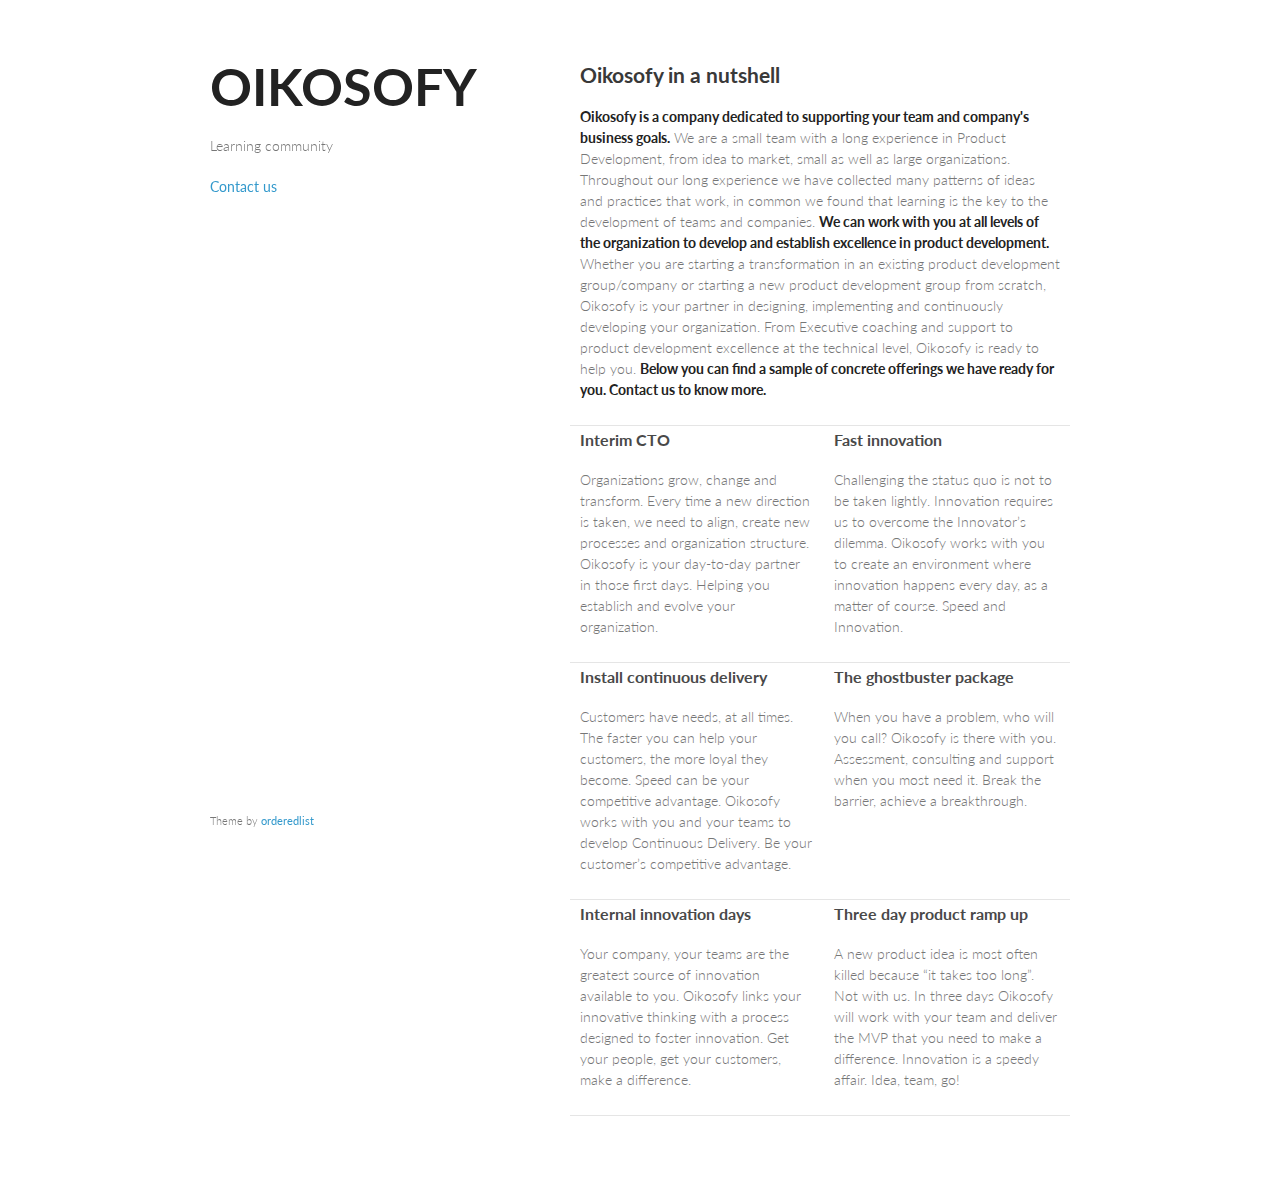
<file: index.html>
<!doctype html>
<html>
  <head>
    <meta charset="utf-8">
    <meta http-equiv="X-UA-Compatible" content="chrome=1">
    <title>Oikosofy - Learning Community</title>

    <link rel="stylesheet" href="stylesheets/styles.css">
    <link rel="stylesheet" href="stylesheets/pygment_trac.css">
    <meta name="viewport" content="width=device-width, initial-scale=1, user-scalable=no">
    <!--[if lt IE 9]>
    <script src="//html5shiv.googlecode.com/svn/trunk/html5.js"></script>
    <![endif]-->
  </head>
  <body>
<script type="text/javascript">

  var _gaq = _gaq || [];
  _gaq.push(['_setAccount', 'UA-38087314-1']);
  _gaq.push(['_trackPageview']);

  (function() {
    var ga = document.createElement('script'); ga.type = 'text/javascript'; ga.async = true;
    ga.src = ('https:' == document.location.protocol ? 'https://ssl' : 'http://www') + '.google-analytics.com/ga.js';
    var s = document.getElementsByTagName('script')[0]; s.parentNode.insertBefore(ga, s);
  })();

</script>
    <div class="wrapper">
      <header>
        <h1>OIKOSOFY</h1>
        <p>Learning community</p>


        <p class="view"><a href="mailto:luis.goncalves@oikosofy.com">Contact us</a></p>

      </header>
      <section>

        <table border="0" cellspacing="0" cellpadding="0">
<tr>
<div>
<td colspan="2">
<h2>Oikosofy in a nutshell</h2>
<p><strong>Oikosofy is a company dedicated to supporting your team and company's business goals.</strong> We are a small team with a long experience in Product Development, from idea to market, small as well as large organizations. Throughout our long experience we have collected many patterns of ideas and practices that work, in common we found that learning is the key to the development of teams and companies. <strong>We can work with you at all levels of the organization to develop and establish excellence in product development.</strong>
Whether you are starting a transformation in an existing product development group/company or starting a new product development group from scratch, Oikosofy is your partner in designing, implementing and continuously developing your organization. From Executive coaching and support to product development excellence at the technical level, Oikosofy is ready to help you. 
<strong>Below you can find a sample of concrete offerings we have ready for you. Contact us to know more.</strong>
</p>
</td>
</tr>
<tr>
<td valign="top">
<div>
<h3>Interim CTO</h3>
<p> Organizations grow, change and transform. Every time a new direction is taken, we need to align, create new processes and organization structure. Oikosofy is your day-to-day partner in those first days. Helping you establish and evolve your organization.<br></p>
</div>
</td>
<td valign="top">
<div>
<h3>Fast innovation</h3>
<p>Challenging the status quo is not to be taken lightly. Innovation requires us to overcome the Innovator’s dilemma. Oikosofy works with you to create an environment where innovation happens every day, as a matter of course. Speed and Innovation.</p>
</div>
</td>
</tr>
<tr>
<td valign="top">
<div>
<h3>Install continuous delivery</h3>
<p>Customers have needs, at all times. The faster you can help your customers, the more loyal they become. Speed can be your competitive advantage. Oikosofy works with you and your teams to develop Continuous Delivery. Be your customer’s competitive advantage.</p>
</div>
</td>
<td valign="top">
<h3>The ghostbuster package</h3>
<p>When you have a problem, who will you call? Oikosofy is there with you. Assessment, consulting and support when you most need it. Break the barrier, achieve a breakthrough.</p>
</td>
</tr>
<tr>
<td valign="top">
<h3>Internal innovation days</h3>
<p>Your company, your teams are the greatest source of innovation available to you. Oikosofy links your innovative thinking with a process designed to foster innovation. Get your people, get your customers, make a difference.</p>
</td>
<td valign="top">
<h3>Three day product ramp up</h3>
<p>A new product idea is most often killed because “it takes too long”. Not with us. In three days Oikosofy will work with your team and deliver the MVP that you need to make a difference. Innovation is a speedy affair. Idea, team, go!</p>
</td>
</tr>
</table>
      </section>
      <footer>
        <p><small>Theme by <a href="https://github.com/orderedlist">orderedlist</a></small></p>
      </footer>
    </div>
    <script src="javascripts/scale.fix.js"></script>
    
  </body>
</html>
</file>
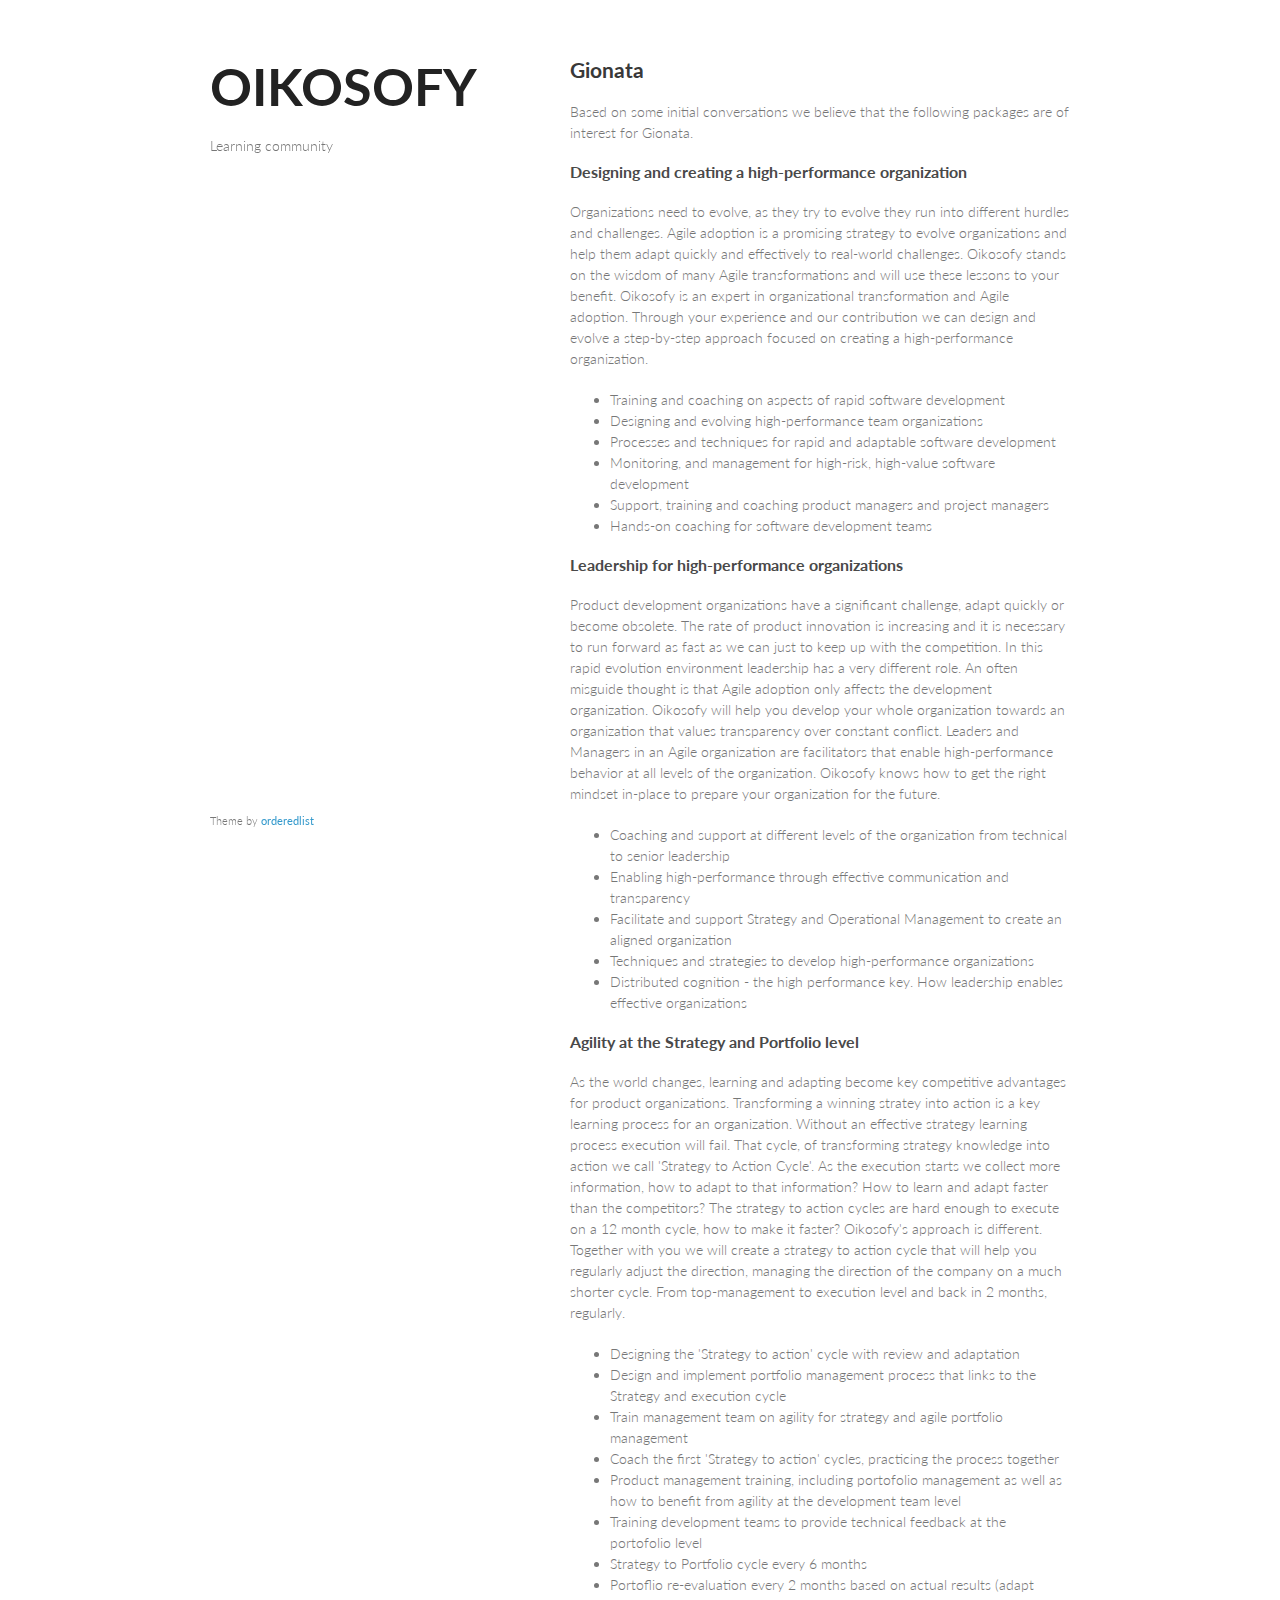
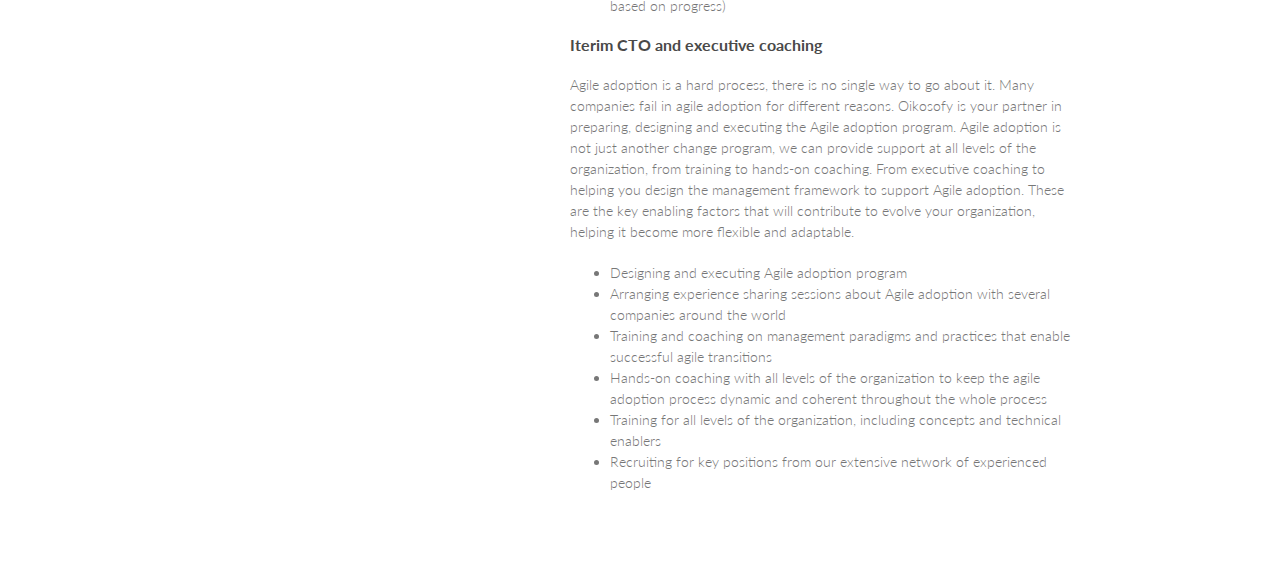
<file: gionata.html>
<!doctype html>
<html>
  <head>
    <meta charset="utf-8">
    <meta http-equiv="X-UA-Compatible" content="chrome=1">
    <title>Oikosofy - Learning Community</title>

    <link rel="stylesheet" href="stylesheets/styles.css">
    <link rel="stylesheet" href="stylesheets/pygment_trac.css">
    <meta name="viewport" content="width=device-width, initial-scale=1, user-scalable=no">
    <!--[if lt IE 9]>
    <script src="//html5shiv.googlecode.com/svn/trunk/html5.js"></script>
    <![endif]-->
  </head>
  <body>
<script type="text/javascript">

  var _gaq = _gaq || [];
  _gaq.push(['_setAccount', 'UA-38087314-1']);
  _gaq.push(['_trackPageview']);

  (function() {
    var ga = document.createElement('script'); ga.type = 'text/javascript'; ga.async = true;
    ga.src = ('https:' == document.location.protocol ? 'https://ssl' : 'http://www') + '.google-analytics.com/ga.js';
    var s = document.getElementsByTagName('script')[0]; s.parentNode.insertBefore(ga, s);
  })();

</script>
    <div class="wrapper">
      <header>
        <h1>OIKOSOFY</h1>
        <p>Learning community</p>

      </header>
      <section>
        <h2>Gionata</h2>
        <p>Based on some initial conversations we believe that the following packages are of interest for Gionata.</p>

<h3>Designing and creating a high-performance organization</h3>
<p>Organizations need to evolve, as they try to evolve they run into different hurdles and challenges. Agile adoption is a promising strategy to evolve organizations and help them adapt quickly and effectively to real-world challenges. Oikosofy stands on the wisdom of many Agile transformations and will use these lessons to your benefit. Oikosofy is an expert in organizational transformation and Agile adoption. Through your experience and our contribution we can design and evolve a step-by-step approach focused on creating a high-performance organization.
<ul>
  <li> Training and coaching on aspects of rapid software development
  <li> Designing and evolving high-performance team organizations
  <li> Processes and techniques for rapid and adaptable software development
  <li> Monitoring, and management for high-risk, high-value software development
  <li> Support, training and coaching product managers and project managers
  <li> Hands-on coaching for software development teams
</ul>
</p>

<h3>Leadership for high-performance organizations</h3>
<p>Product development organizations have a significant challenge, adapt quickly or become obsolete. The rate of product innovation is increasing and it is necessary to run forward as fast as we can just to keep up with the competition. In this rapid evolution environment leadership has a very different role. An often misguide thought is that Agile adoption only affects the development organization. Oikosofy will help you develop your whole organization towards an organization that values transparency over constant conflict. Leaders and Managers in an Agile organization are facilitators that enable high-performance behavior at all levels of the organization. Oikosofy knows how to get the right mindset in-place to prepare your organization for the future.
<ul>
  <li> Coaching and support at different levels of the organization from technical to senior leadership
  <li> Enabling high-performance through effective communication and transparency
  <li> Facilitate and support Strategy and Operational Management to create an aligned organization
  <li> Techniques and strategies to develop high-performance organizations
  <li> Distributed cognition - the high performance key. How leadership enables effective organizations
</ul>
</p>

<h3>Agility at the Strategy and Portfolio level</h3>
<p>As the world changes, learning and adapting become key competitive advantages for product organizations. 
Transforming a winning stratey into action is a key learning process for an organization. Without an effective strategy learning process execution will fail. That cycle, of transforming strategy knowledge into action we call 'Strategy to Action Cycle'. As the execution starts we collect more information, how to adapt to that information? How to learn and adapt faster than the competitors? The strategy to action cycles are hard enough to execute on a 12 month cycle, how to make it faster? Oikosofy's approach is different. Together with you we will create a strategy to action cycle that will help you regularly adjust the direction, managing the direction of the company on a much shorter cycle. From top-management to execution level and back in 2 months, regularly.
<ul>
<li>Designing the 'Strategy to action' cycle with review and adaptation
<li>Design and implement portfolio management process that links to the Strategy and execution cycle
<li>Train management team on agility for strategy and agile portfolio management
<li>Coach the first 'Strategy to action' cycles, practicing the process together
<li>Product management training, including portofolio management as well as how to benefit from agility at the development team level
<li>Training development teams to provide technical feedback at the portofolio level
<li>Strategy to Portfolio cycle every 6 months
<li>Portoflio re-evaluation every 2 months based on actual results (adapt based on progress)
</ul>
</p>

<h3>Iterim CTO and executive coaching</h3>
<p>Agile adoption is a hard process, there is no single way to go about it. Many companies fail in agile adoption for different reasons. Oikosofy is your partner in preparing, designing and executing the Agile adoption program. Agile adoption is not just another change program, we can provide support at all levels of the organization, from training to hands-on coaching. From executive coaching to helping you design the management framework to support Agile adoption. These are the key enabling factors that will contribute to evolve your organization, helping it become more flexible and adaptable.
<ul>
<li>Designing and executing Agile adoption program
<li>Arranging experience sharing sessions about Agile adoption with several companies around the world
<li>Training and coaching on management paradigms and practices that enable successful agile transitions
<li>Hands-on coaching with all levels of the organization to keep the agile adoption process dynamic and coherent throughout the whole process
<li>Training for all levels of the organization, including concepts and technical enablers
<li>Recruiting for key positions from our extensive network of experienced people
</ul>
</p>

     </section>
      <footer>
        <p><small>Theme by <a href="https://github.com/orderedlist">orderedlist</a></small></p>
      </footer>
    </div>
    <script src="javascripts/scale.fix.js"></script>
    
  </body>
</html>
</file>
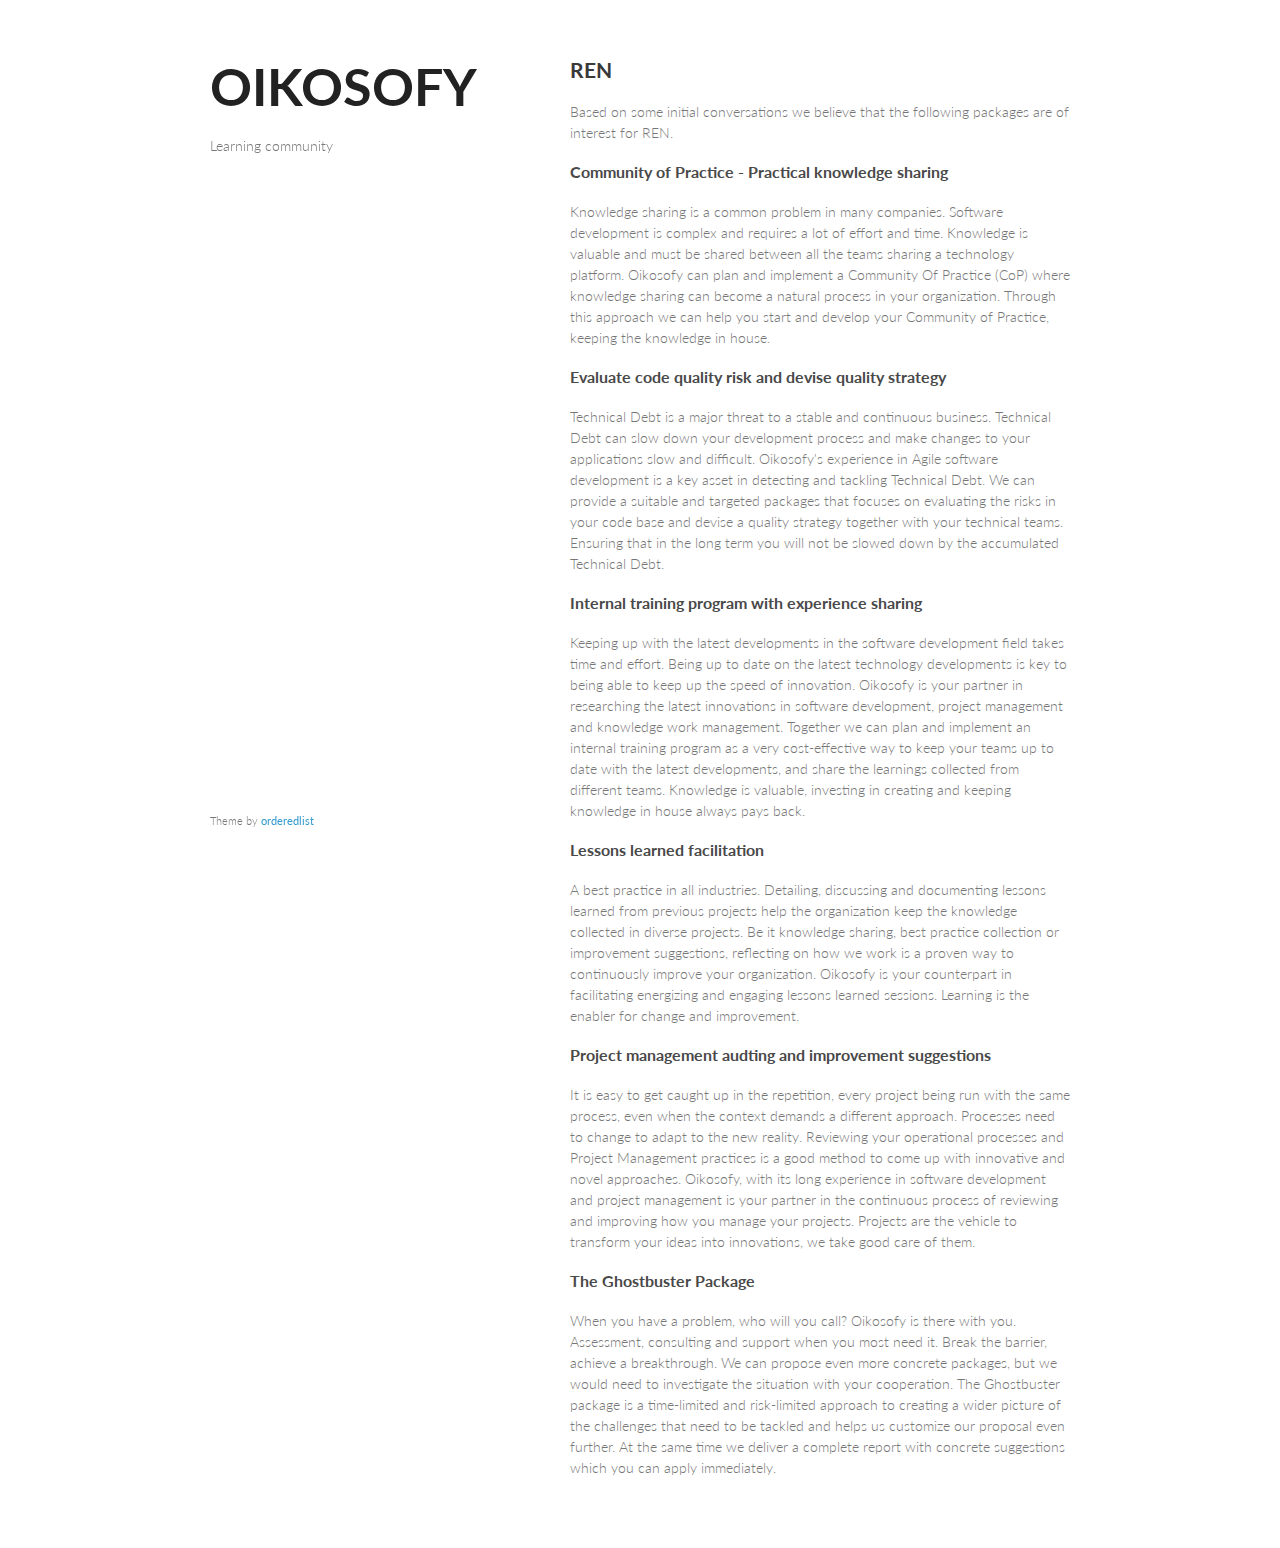
<file: ren.html>
<!doctype html>
<html>
  <head>
    <meta charset="utf-8">
    <meta http-equiv="X-UA-Compatible" content="chrome=1">
    <title>Oikosofy - Learning Community</title>

    <link rel="stylesheet" href="stylesheets/styles.css">
    <link rel="stylesheet" href="stylesheets/pygment_trac.css">
    <meta name="viewport" content="width=device-width, initial-scale=1, user-scalable=no">
    <!--[if lt IE 9]>
    <script src="//html5shiv.googlecode.com/svn/trunk/html5.js"></script>
    <![endif]-->
  </head>
  <body>
<script type="text/javascript">

  var _gaq = _gaq || [];
  _gaq.push(['_setAccount', 'UA-38087314-1']);
  _gaq.push(['_trackPageview']);

  (function() {
    var ga = document.createElement('script'); ga.type = 'text/javascript'; ga.async = true;
    ga.src = ('https:' == document.location.protocol ? 'https://ssl' : 'http://www') + '.google-analytics.com/ga.js';
    var s = document.getElementsByTagName('script')[0]; s.parentNode.insertBefore(ga, s);
  })();

</script>
    <div class="wrapper">
      <header>
        <h1>OIKOSOFY</h1>
        <p>Learning community</p>

      </header>
      <section>
        <h2>REN</h2>
        <p>Based on some initial conversations we believe that the following packages are of interest for REN.</p>

<h3>Community of Practice - Practical knowledge sharing</h3>
<p>Knowledge sharing is a common problem in many companies. Software development is complex and requires a lot of effort and time. Knowledge is valuable and must be shared between all the teams sharing a technology platform. Oikosofy can plan and implement a Community Of Practice (CoP) where knowledge sharing can become a natural process in your organization. Through this approach we can help you start and develop your Community of Practice, keeping the knowledge in house.</p>

<h3>Evaluate code quality risk and devise quality strategy</h3>
<p>Technical Debt is a major threat to a stable and continuous business. Technical Debt can slow down your development process and make changes to your applications slow and difficult. Oikosofy's experience in Agile software development is a key asset in detecting and tackling Technical Debt. We can provide a suitable and targeted packages that focuses on evaluating the risks in your code base and devise a quality strategy together with your technical teams. Ensuring that in the long term you will not be slowed down by the accumulated Technical Debt.</p>

<h3>Internal training program with experience sharing</h3>
<p>Keeping up with the latest developments in the software development field takes time and effort. Being up to date on the latest technology developments is key to being able to keep up the speed of innovation. Oikosofy is your partner in researching the latest innovations in software development, project management and knowledge work management. Together we can plan and implement an internal training program as a very cost-effective way to keep your teams up to date with the latest developments, and share the learnings collected from different teams. Knowledge is valuable, investing in creating and keeping knowledge in house always pays back.</p>

<h3>Lessons learned facilitation</h3>
<p>A best practice in all industries. Detailing, discussing and documenting lessons learned from previous projects help the organization keep the knowledge collected in diverse projects. Be it knowledge sharing, best practice collection or improvement suggestions, reflecting on how we work is a proven way to continuously improve your organization. Oikosofy is your counterpart in facilitating energizing and engaging lessons learned sessions. Learning is the enabler for change and improvement.</p>

<h3>Project management audting and improvement suggestions</h3>
<p>It is easy to get caught up in the repetition, every project being run with the same process, even when the context demands a different approach. Processes need to change to adapt to the new reality. Reviewing your operational processes and Project Management practices is a good method to come up with innovative and novel approaches. Oikosofy, with its long experience in software development and project management is your partner in the continuous process of reviewing and improving how you manage your projects. Projects are the vehicle to transform your ideas into innovations, we take good care of them.</p>

<h3>The Ghostbuster Package</h3>
<p>When you have a problem, who will you call? Oikosofy is there with you. Assessment, consulting and support when you most need it. Break the barrier, achieve a breakthrough. We can propose even more concrete packages, but we would need to investigate the situation with your cooperation. The Ghostbuster package is a time-limited and risk-limited approach to creating a wider picture of the challenges that need to be tackled and helps us customize our proposal even further. At the same time we deliver a complete report with concrete suggestions which you can apply immediately.</p>
      </section>
      <footer>
        <p><small>Theme by <a href="https://github.com/orderedlist">orderedlist</a></small></p>
      </footer>
    </div>
    <script src="javascripts/scale.fix.js"></script>
    
  </body>
</html>
</file>
<file: stylesheets/styles.css>
@import url(https://fonts.googleapis.com/css?family=Lato:300italic,700italic,300,700);

body {
  padding:50px;
  font:14px/1.5 Lato, "Helvetica Neue", Helvetica, Arial, sans-serif;
  color:#777;
  font-weight:300;
}

h1, h2, h3, h4, h5, h6 {
  color:#222;
  margin:0 0 20px;
}

p, ul, ol, table, pre, dl {
  margin:0 0 20px;
}

h1, h2, h3 {
  line-height:1.1;
}

h1 {
  font-size:52px;
}

h2 {
  color:#393939;
}

h3, h4, h5, h6 {
  color:#494949;
}

a {
  color:#39c;
  font-weight:400;
  text-decoration:none;
}

a small {
  font-size:11px;
  color:#777;
  margin-top:-0.6em;
  display:block;
}

.wrapper {
  width:860px;
  margin:0 auto;
}

blockquote {
  border-left:1px solid #e5e5e5;
  margin:0;
  padding:0 0 0 20px;
  font-style:italic;
}

code, pre {
  font-family:Monaco, Bitstream Vera Sans Mono, Lucida Console, Terminal;
  color:#333;
  font-size:12px;
}

pre {
  padding:8px 15px;
  background: #f8f8f8;  
  border-radius:5px;
  border:1px solid #e5e5e5;
  overflow-x: auto;
}

table {
  width:100%;
  border-collapse:collapse;
}

th, td {
  text-align:left;
  padding:5px 10px;
  border-bottom:1px solid #e5e5e5;
}

dt {
  color:#444;
  font-weight:700;
}

th {
  color:#444;
}

img {
  max-width:100%;
}

header {
  width:270px;
  float:left;
  position:fixed;
}

header ul {
  list-style:none;
  height:40px;
  
  padding:0;
  
  background: #eee;
  background: -moz-linear-gradient(top, #f8f8f8 0%, #dddddd 100%);
  background: -webkit-gradient(linear, left top, left bottom, color-stop(0%,#f8f8f8), color-stop(100%,#dddddd));
  background: -webkit-linear-gradient(top, #f8f8f8 0%,#dddddd 100%);
  background: -o-linear-gradient(top, #f8f8f8 0%,#dddddd 100%);
  background: -ms-linear-gradient(top, #f8f8f8 0%,#dddddd 100%);
  background: linear-gradient(top, #f8f8f8 0%,#dddddd 100%);
  
  border-radius:5px;
  border:1px solid #d2d2d2;
  box-shadow:inset #fff 0 1px 0, inset rgba(0,0,0,0.03) 0 -1px 0;
  width:270px;
}

header li {
  width:89px;
  float:left;
  border-right:1px solid #d2d2d2;
  height:40px;
}

header ul a {
  line-height:1;
  font-size:11px;
  color:#999;
  display:block;
  text-align:center;
  padding-top:6px;
  height:40px;
}

strong {
  color:#222;
  font-weight:700;
}

header ul li + li {
  width:88px;
  border-left:1px solid #fff;
}

header ul li + li + li {
  border-right:none;
  width:89px;
}

header ul a strong {
  font-size:14px;
  display:block;
  color:#222;
}

section {
  width:500px;
  float:right;
  padding-bottom:50px;
}

small {
  font-size:11px;
}

hr {
  border:0;
  background:#e5e5e5;
  height:1px;
  margin:0 0 20px;
}

footer {
  width:270px;
  float:left;
  position:fixed;
  bottom:50px;
}


@media print, screen and (max-width: 960px) {
  
  div.wrapper {
    width:auto;
    margin:0;
  }
  
  header, section, footer {
    float:none;
    position:static;
    width:auto;
  }
  
  header {
    padding-right:320px;
  }

  section {
    border:1px solid #e5e5e5;
    border-width:1px 0;
    padding:20px 0;
    margin:0 0 20px;
  }
  
  header a small {
    display:inline;
  }
  
  header ul {
    position:absolute;
    right:50px;
    top:52px;
  }
}

@media print, screen and (max-width: 720px) {
  body {
    word-wrap:break-word;
  }
  
  header {
    padding:0;
  }
  
  header ul, header p.view {
    position:static;
  }
  
  pre, code {
    word-wrap:normal;
  }
}

@media print, screen and (max-width: 480px) {
  body {
    padding:15px;
  }
  
  header ul {
    display:none;
  }
}

@media print {
  body {
    padding:0.4in;
    font-size:12pt;
    color:#444;
  }
}
</file>
<file: stylesheets/pygment_trac.css>
.highlight  { background: #ffffff; }
.highlight .c { color: #999988; font-style: italic } /* Comment */
.highlight .err { color: #a61717; background-color: #e3d2d2 } /* Error */
.highlight .k { font-weight: bold } /* Keyword */
.highlight .o { font-weight: bold } /* Operator */
.highlight .cm { color: #999988; font-style: italic } /* Comment.Multiline */
.highlight .cp { color: #999999; font-weight: bold } /* Comment.Preproc */
.highlight .c1 { color: #999988; font-style: italic } /* Comment.Single */
.highlight .cs { color: #999999; font-weight: bold; font-style: italic } /* Comment.Special */
.highlight .gd { color: #000000; background-color: #ffdddd } /* Generic.Deleted */
.highlight .gd .x { color: #000000; background-color: #ffaaaa } /* Generic.Deleted.Specific */
.highlight .ge { font-style: italic } /* Generic.Emph */
.highlight .gr { color: #aa0000 } /* Generic.Error */
.highlight .gh { color: #999999 } /* Generic.Heading */
.highlight .gi { color: #000000; background-color: #ddffdd } /* Generic.Inserted */
.highlight .gi .x { color: #000000; background-color: #aaffaa } /* Generic.Inserted.Specific */
.highlight .go { color: #888888 } /* Generic.Output */
.highlight .gp { color: #555555 } /* Generic.Prompt */
.highlight .gs { font-weight: bold } /* Generic.Strong */
.highlight .gu { color: #800080; font-weight: bold; } /* Generic.Subheading */
.highlight .gt { color: #aa0000 } /* Generic.Traceback */
.highlight .kc { font-weight: bold } /* Keyword.Constant */
.highlight .kd { font-weight: bold } /* Keyword.Declaration */
.highlight .kn { font-weight: bold } /* Keyword.Namespace */
.highlight .kp { font-weight: bold } /* Keyword.Pseudo */
.highlight .kr { font-weight: bold } /* Keyword.Reserved */
.highlight .kt { color: #445588; font-weight: bold } /* Keyword.Type */
.highlight .m { color: #009999 } /* Literal.Number */
.highlight .s { color: #d14 } /* Literal.String */
.highlight .na { color: #008080 } /* Name.Attribute */
.highlight .nb { color: #0086B3 } /* Name.Builtin */
.highlight .nc { color: #445588; font-weight: bold } /* Name.Class */
.highlight .no { color: #008080 } /* Name.Constant */
.highlight .ni { color: #800080 } /* Name.Entity */
.highlight .ne { color: #990000; font-weight: bold } /* Name.Exception */
.highlight .nf { color: #990000; font-weight: bold } /* Name.Function */
.highlight .nn { color: #555555 } /* Name.Namespace */
.highlight .nt { color: #000080 } /* Name.Tag */
.highlight .nv { color: #008080 } /* Name.Variable */
.highlight .ow { font-weight: bold } /* Operator.Word */
.highlight .w { color: #bbbbbb } /* Text.Whitespace */
.highlight .mf { color: #009999 } /* Literal.Number.Float */
.highlight .mh { color: #009999 } /* Literal.Number.Hex */
.highlight .mi { color: #009999 } /* Literal.Number.Integer */
.highlight .mo { color: #009999 } /* Literal.Number.Oct */
.highlight .sb { color: #d14 } /* Literal.String.Backtick */
.highlight .sc { color: #d14 } /* Literal.String.Char */
.highlight .sd { color: #d14 } /* Literal.String.Doc */
.highlight .s2 { color: #d14 } /* Literal.String.Double */
.highlight .se { color: #d14 } /* Literal.String.Escape */
.highlight .sh { color: #d14 } /* Literal.String.Heredoc */
.highlight .si { color: #d14 } /* Literal.String.Interpol */
.highlight .sx { color: #d14 } /* Literal.String.Other */
.highlight .sr { color: #009926 } /* Literal.String.Regex */
.highlight .s1 { color: #d14 } /* Literal.String.Single */
.highlight .ss { color: #990073 } /* Literal.String.Symbol */
.highlight .bp { color: #999999 } /* Name.Builtin.Pseudo */
.highlight .vc { color: #008080 } /* Name.Variable.Class */
.highlight .vg { color: #008080 } /* Name.Variable.Global */
.highlight .vi { color: #008080 } /* Name.Variable.Instance */
.highlight .il { color: #009999 } /* Literal.Number.Integer.Long */

.type-csharp .highlight .k { color: #0000FF }
.type-csharp .highlight .kt { color: #0000FF }
.type-csharp .highlight .nf { color: #000000; font-weight: normal }
.type-csharp .highlight .nc { color: #2B91AF }
.type-csharp .highlight .nn { color: #000000 }
.type-csharp .highlight .s { color: #A31515 }
.type-csharp .highlight .sc { color: #A31515 }
</file>
